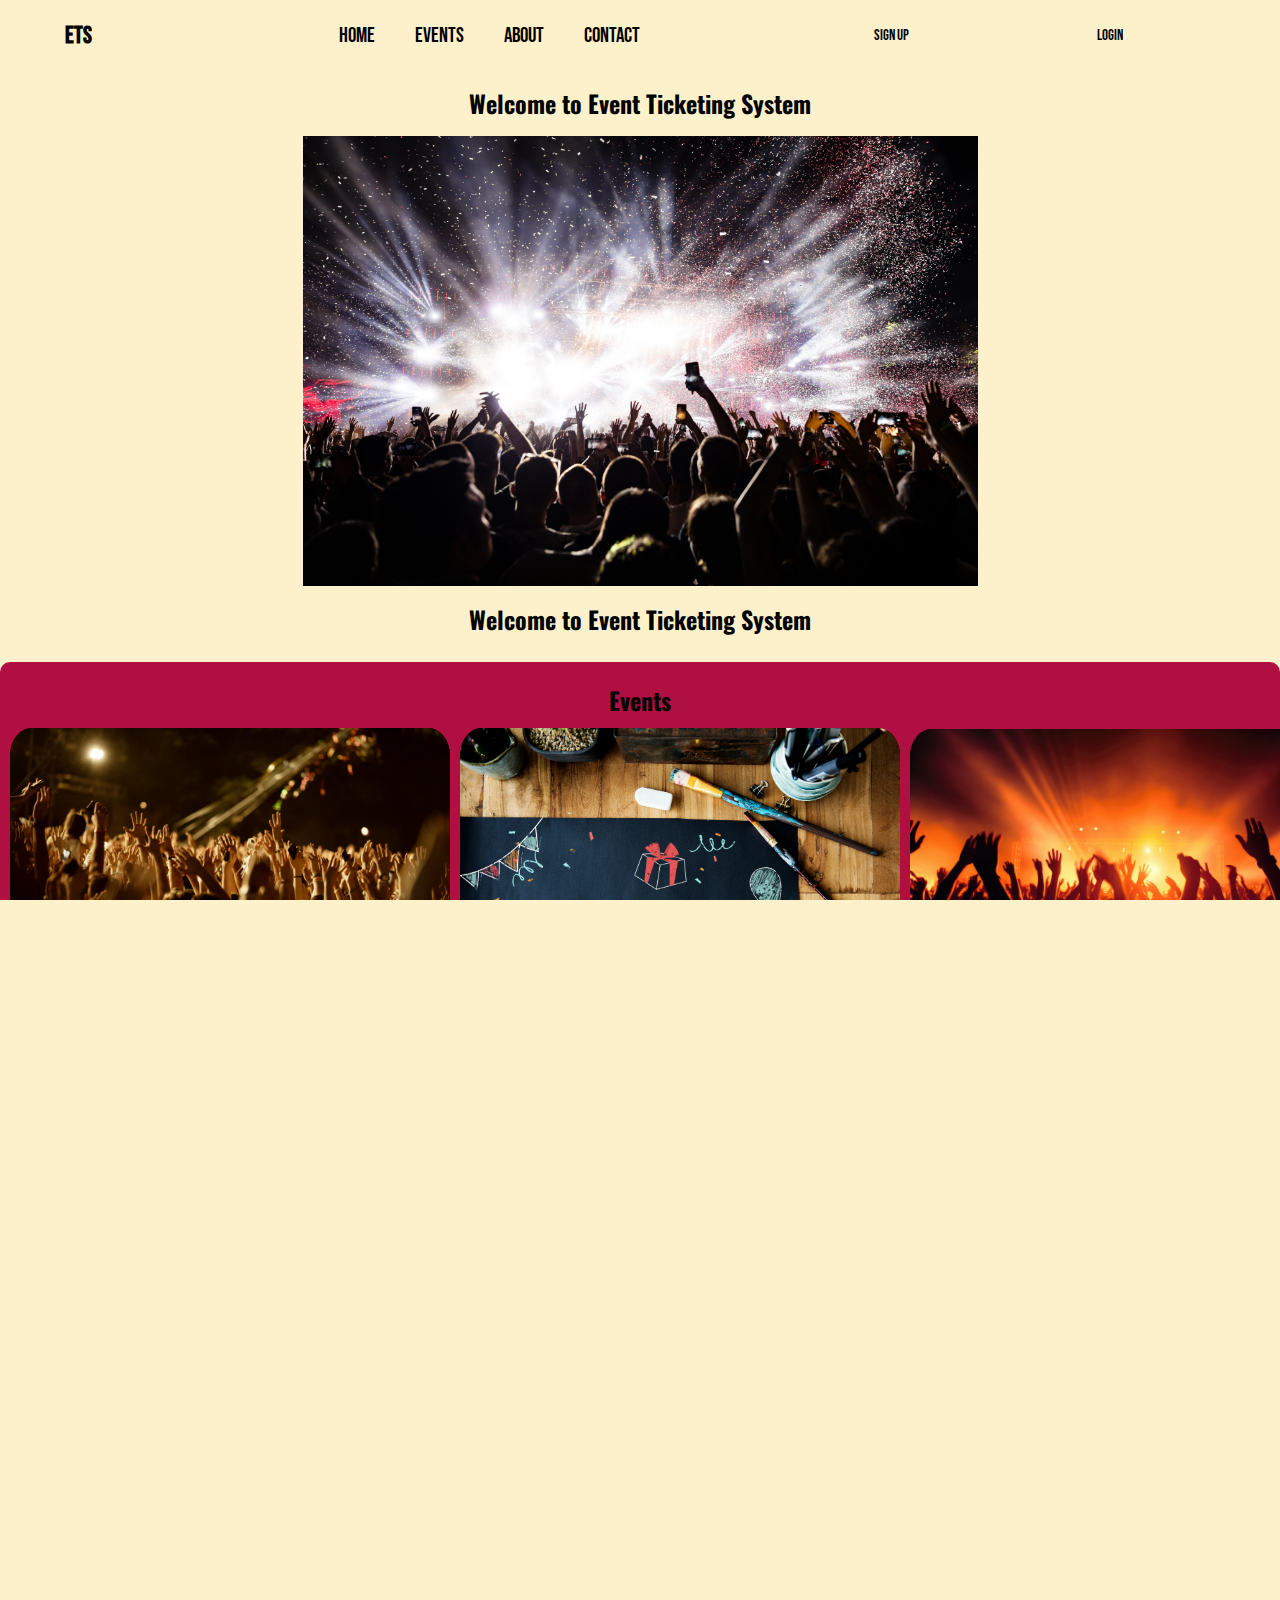
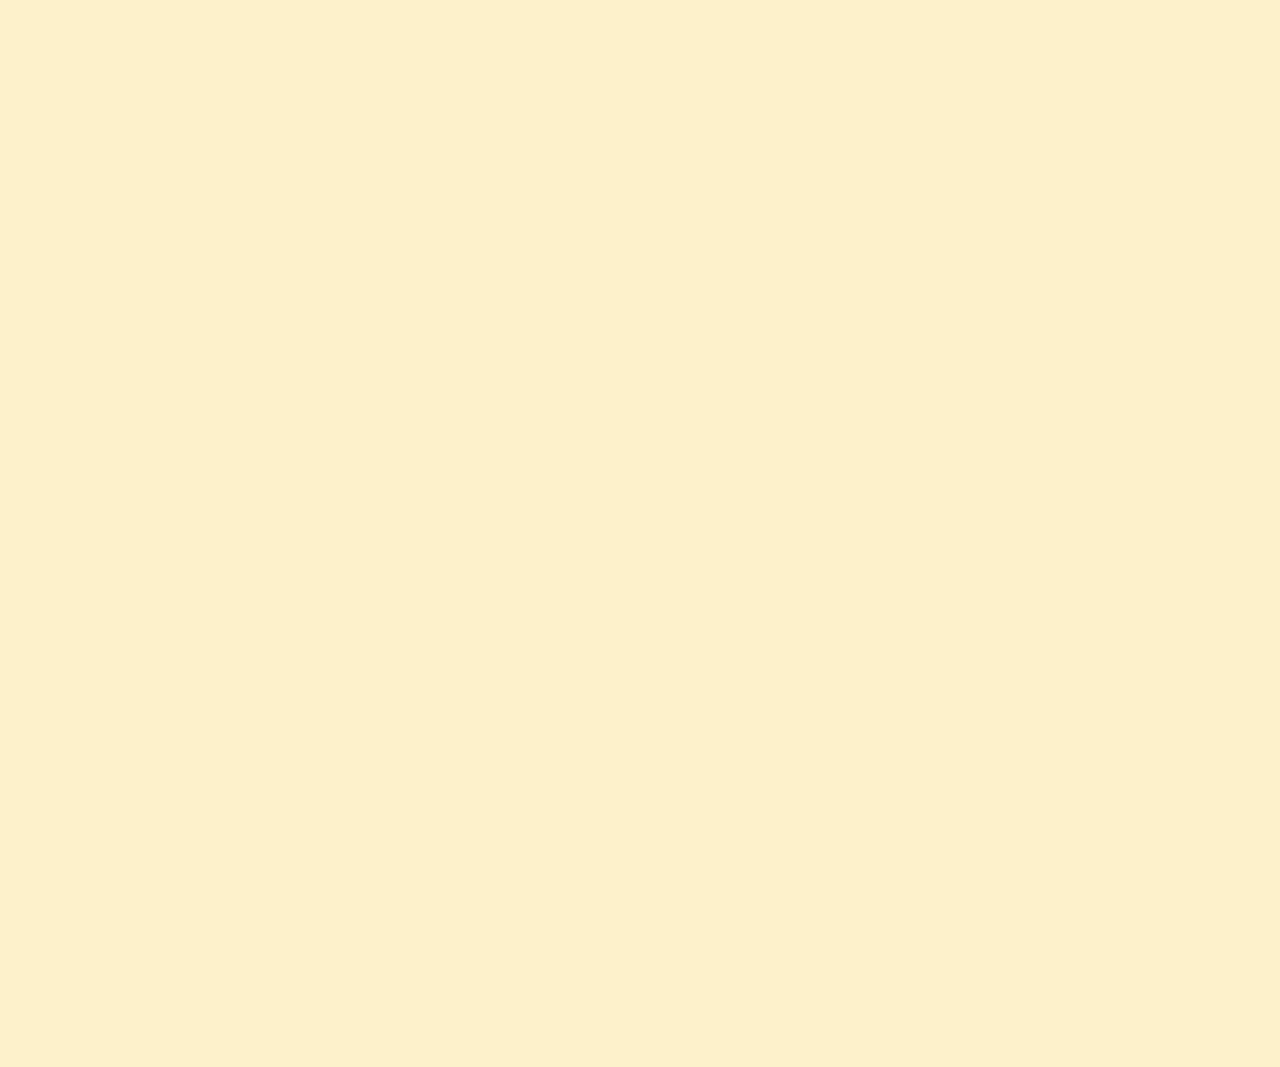
<file: index.html>
<!DOCTYPE html>
<html lang="en">
<head>
    <meta charset="UTF-8">
    <meta name="viewport" content="width=device-width, initial-scale=1.0">
    <title>Event Ticketing System</title>
    <link rel="stylesheet" href="css/style.css">
    <link rel="preconnect" href="https://fonts.googleapis.com">
    <link rel="preconnect" href="https://fonts.gstatic.com" crossorigin>
    <link href="https://fonts.googleapis.com/css2?family=Bebas+Neue&family=Manrope:wght@200..800&family=Oswald:wght@200..700&display=swap" rel="stylesheet">
</head>
<body>
    <header>
        <div class="logo"><h2>ETS</h2></div>
        <div class="nav">
            <ul>
                <li><a href="index.html">Home</a></li>
                <li><a href="/events.html">Events</a></li>
                <li><a href="/about.html">About</a></li>
                <li><a href="/contact.html">Contact</a></li>
            </ul>
        </div>
        <div class="user">
            <button class="user-btn"><a href="/signup.html">Sign Up</a></button>
            <button class="user-btn" id="login-btn"><a href="/login.html">Login</a></button>
        </div>
    </header>
    <div class="parnt">
        <div class="banner">
            <h3 class="text">Welcome to Event Ticketing System</h3>
            <div class="holder">
                <img src="/images/banner.webp" alt=" ">
            </div>
            
            <h3 class="text">Welcome to Event Ticketing System</h3>
        </div>
        <div class="event">
            <h2>Events</h2>
            <div class="container">
                <div class="grid">
                    <div class="img">
                        <img src="/images/event1.webp" alt="">
                    </div>
                    <div class="text-box">
                        <h3 id="eventName">Concert in the Park</h3>
                        <p>Date: April 15th, 2025</p>
                        <p>Artist: The Wildflowers</p>
                        <p id="eventPrice">Price: $30</p>
                        <button class="text-btn" id="addToCartButton">Add to Cart</button>

                    </div>
                </div>
                <div class="grid">
                    <div class="img">
                        <img src="/images/event2.webp" alt="">
                    </div>
                    <div class="text-box">
                        <h3 id="eventName">Jazz Night</h3>
                        <p>Date: April 17th, 2025</p>
                        <p>Artist: Georgy Band</p>
                        <p id="eventPrice">Price: $25</p>
                        <button class="text-btn" id="addToCartButton">Add to Cart</button>
                    </div>
                </div>
                <div class="grid">
                    <div class="img">
                        <img src="/images/event3.webp" alt="">
                    </div>
                    <div class="text-box">
                        <h3 id="eventName">Rock Fest</h3>
                        <p>Date: May 2nd, 2025</p>
                        <p>Artist: The Rage Boys</p>
                        <p id="eventPrice">Price: $35</p>
                        <button class="text-btn" id="addToCartButton">Add to Cart</button>
                    </div>
                </div>
                <div class="grid">
                    <div class="img">
                        <img src="/images/event1.webp" alt="">
                    </div>
                    <div class="text-box">
                        <h3 id="eventName">Indie Music Showcase</h3>
                        <p>Date: May 10th, 2025</p>
                        <p>Artist: The Dreamers</p>
                        <p id="eventPrice">Price: $35</p>
                        <button class="text-btn" id="addToCartButton">Add to Cart</button>
                    </div>
                </div>
                <div class="grid">
                    <div class="img">
                        <img src="/images/event2.webp" alt="">
                    </div>
                    <div class="text-box">
                        <h3 id="eventName">Classical Evening</h3>
                        <p>Date: May 18th, 2025</p>
                        <p>Artist: The NY Orchestra</p>
                        <p id="eventPrice">Price: $65</p>
                        <button class="text-btn" id="addToCartButton">Add to Cart</button>
                    </div>
                </div>
                <div class="grid">
                    <div class="img">
                        <img src="/images/event3.webp" alt="">
                    </div>
                    <div class="text-box">
                        <h3 id="eventName">Hip Hop Block Party</h3>
                        <p>Date: May 22nd, 2025</p>
                        <p>Artist: DJ Swift</p>
                        <p id="eventPrice">Price: $50</p>
                        <button class="text-btn" id="addToCartButton">Add to Cart</button>
                    </div>
                </div>
            
            </div>
            <div class="event-btn">
                <div class="box">
                    <button class="btn"><a href="/events.html">View More</a></button>
                </div>
            </div>
        </div>
        <div class="about">
            <h2>About</h2>
            <p>Lorem ipsum dolor sit amet consectetur adipisicing elit. Accusantium maiores ratione deserunt! Reiciendis fugit harum voluptatibus quibusdam eligendi accusamus quasi. Qui sapiente earum expedita sit, dignissimos perspiciatis impedit laboriosam adipisci unde harum voluptatibus omnis accusamus provident ea animi soluta eius magni blanditiis? Earum, incidunt magni. Ipsa consequatur vel voluptatibus quidem earum aut possimus voluptatem alias? Voluptatum aut distinctio temporibus illo?</p>
        </div>
        <div class="contact">
            <h2>Contact</h2>
            <p>Lorem ipsum dolor sit, amet consectetur adipisicing elit. Asperiores perspiciatis sequi eligendi vero sint illum est, similique veritatis. Sint possimus nam voluptatibus reiciendis. Reiciendis, impedit accusantium et omnis architecto quis!</p>
        </div>
    </div>
    <footer>
        <p>&copy; Richyy @ 2025</p>
    </footer>
    <script src="/js/cart.js"></script>
</body>
</html>
</file>
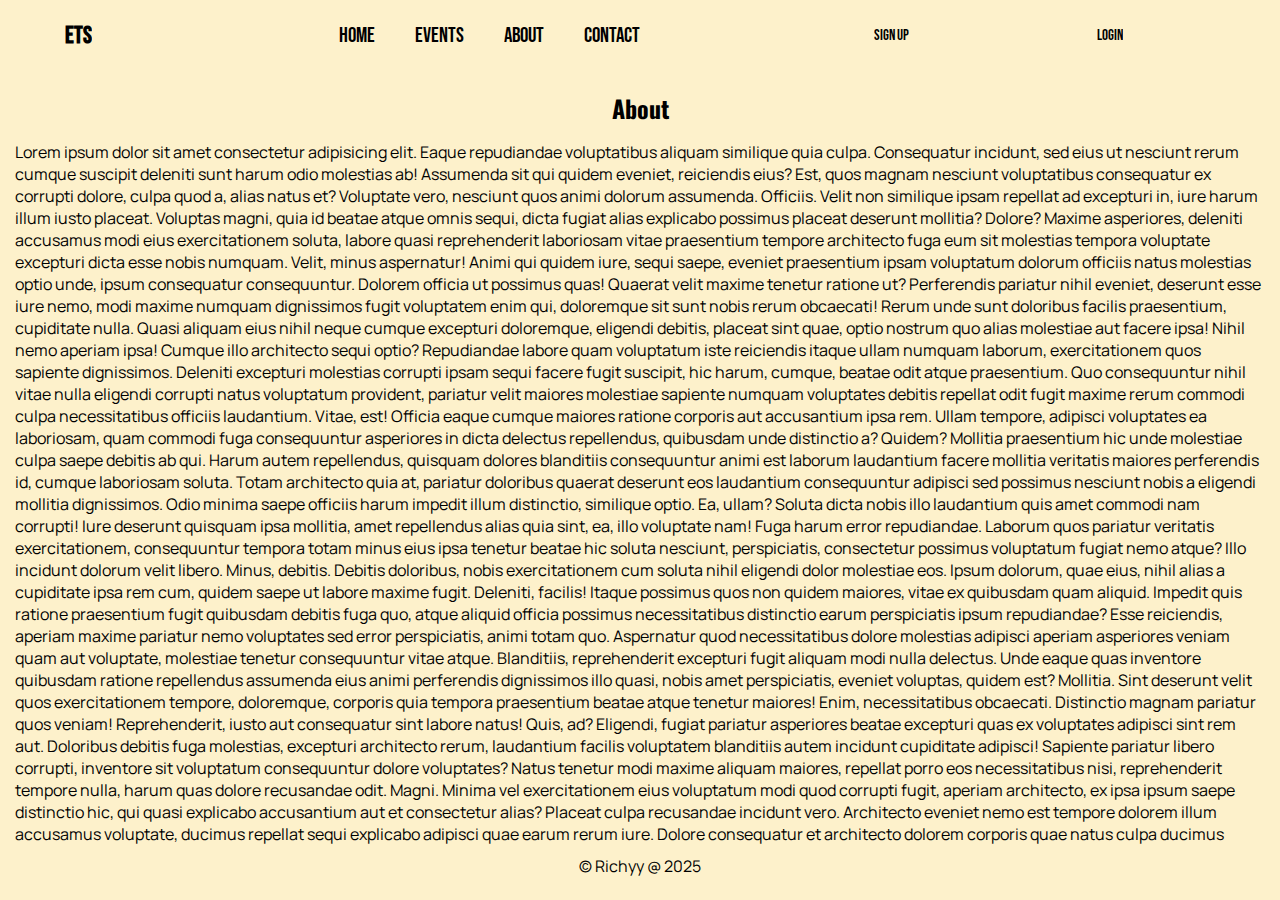
<file: about.html>
<!DOCTYPE html>
<html lang="en">
<head>
    <meta charset="UTF-8">
    <meta name="viewport" content="width=device-width, initial-scale=1.0">
    <title>Event Ticketing System</title>
    <link rel="stylesheet" href="css/style.css">
    <link rel="preconnect" href="https://fonts.googleapis.com">
    <link rel="preconnect" href="https://fonts.gstatic.com" crossorigin>
    <link href="https://fonts.googleapis.com/css2?family=Bebas+Neue&family=Manrope:wght@200..800&family=Oswald:wght@200..700&display=swap" rel="stylesheet">
</head>
<body>
    <header>
        <div class="logo"><h2>ETS</h2></div>
        <div class="nav">
            <ul>
                <li><a href="/index.html">Home</a></li>
                <li><a href="/events.html">Events</a></li>
                <li><a href="/about.html">About</a></li>
                <li><a href="/contact.html">Contact</a></li>
            </ul>
        </div>
        <div class="user">
            <button class="user-btn"><a href="/signup.html">Sign Up</a></button>
            <button class="user-btn" id="login-btn"><a href="/login.html">Login</a></button>
        </div>
    </header>
    <div class="parnt">
        
        <div class="about" id="about">
            <h2>About</h2>
            <p>Lorem ipsum dolor sit amet consectetur adipisicing elit. Eaque repudiandae voluptatibus aliquam similique quia culpa. Consequatur incidunt, sed eius ut nesciunt rerum cumque suscipit deleniti sunt harum odio molestias ab!
            Assumenda sit qui quidem eveniet, reiciendis eius? Est, quos magnam nesciunt voluptatibus consequatur ex corrupti dolore, culpa quod a, alias natus et? Voluptate vero, nesciunt quos animi dolorum assumenda. Officiis.
            Velit non similique ipsam repellat ad excepturi in, iure harum illum iusto placeat. Voluptas magni, quia id beatae atque omnis sequi, dicta fugiat alias explicabo possimus placeat deserunt mollitia? Dolore?
            Maxime asperiores, deleniti accusamus modi eius exercitationem soluta, labore quasi reprehenderit laboriosam vitae praesentium tempore architecto fuga eum sit molestias tempora voluptate excepturi dicta esse nobis numquam. Velit, minus aspernatur!
            Animi qui quidem iure, sequi saepe, eveniet praesentium ipsam voluptatum dolorum officiis natus molestias optio unde, ipsum consequatur consequuntur. Dolorem officia ut possimus quas! Quaerat velit maxime tenetur ratione ut?
            Perferendis pariatur nihil eveniet, deserunt esse iure nemo, modi maxime numquam dignissimos fugit voluptatem enim qui, doloremque sit sunt nobis rerum obcaecati! Rerum unde sunt doloribus facilis praesentium, cupiditate nulla.
            Quasi aliquam eius nihil neque cumque excepturi doloremque, eligendi debitis, placeat sint quae, optio nostrum quo alias molestiae aut facere ipsa! Nihil nemo aperiam ipsa! Cumque illo architecto sequi optio?
            Repudiandae labore quam voluptatum iste reiciendis itaque ullam numquam laborum, exercitationem quos sapiente dignissimos. Deleniti excepturi molestias corrupti ipsam sequi facere fugit suscipit, hic harum, cumque, beatae odit atque praesentium.
            Quo consequuntur nihil vitae nulla eligendi corrupti natus voluptatum provident, pariatur velit maiores molestiae sapiente numquam voluptates debitis repellat odit fugit maxime rerum commodi culpa necessitatibus officiis laudantium. Vitae, est!
            Officia eaque cumque maiores ratione corporis aut accusantium ipsa rem. Ullam tempore, adipisci voluptates ea laboriosam, quam commodi fuga consequuntur asperiores in dicta delectus repellendus, quibusdam unde distinctio a? Quidem?
            Mollitia praesentium hic unde molestiae culpa saepe debitis ab qui. Harum autem repellendus, quisquam dolores blanditiis consequuntur animi est laborum laudantium facere mollitia veritatis maiores perferendis id, cumque laboriosam soluta.
            Totam architecto quia at, pariatur doloribus quaerat deserunt eos laudantium consequuntur adipisci sed possimus nesciunt nobis a eligendi mollitia dignissimos. Odio minima saepe officiis harum impedit illum distinctio, similique optio.
            Ea, ullam? Soluta dicta nobis illo laudantium quis amet commodi nam corrupti! Iure deserunt quisquam ipsa mollitia, amet repellendus alias quia sint, ea, illo voluptate nam! Fuga harum error repudiandae.
            Laborum quos pariatur veritatis exercitationem, consequuntur tempora totam minus eius ipsa tenetur beatae hic soluta nesciunt, perspiciatis, consectetur possimus voluptatum fugiat nemo atque? Illo incidunt dolorum velit libero. Minus, debitis.
            Debitis doloribus, nobis exercitationem cum soluta nihil eligendi dolor molestiae eos. Ipsum dolorum, quae eius, nihil alias a cupiditate ipsa rem cum, quidem saepe ut labore maxime fugit. Deleniti, facilis!
            Itaque possimus quos non quidem maiores, vitae ex quibusdam quam aliquid. Impedit quis ratione praesentium fugit quibusdam debitis fuga quo, atque aliquid officia possimus necessitatibus distinctio earum perspiciatis ipsum repudiandae?
            Esse reiciendis, aperiam maxime pariatur nemo voluptates sed error perspiciatis, animi totam quo. Aspernatur quod necessitatibus dolore molestias adipisci aperiam asperiores veniam quam aut voluptate, molestiae tenetur consequuntur vitae atque.
            Blanditiis, reprehenderit excepturi fugit aliquam modi nulla delectus. Unde eaque quas inventore quibusdam ratione repellendus assumenda eius animi perferendis dignissimos illo quasi, nobis amet perspiciatis, eveniet voluptas, quidem est? Mollitia.
            Sint deserunt velit quos exercitationem tempore, doloremque, corporis quia tempora praesentium beatae atque tenetur maiores! Enim, necessitatibus obcaecati. Distinctio magnam pariatur quos veniam! Reprehenderit, iusto aut consequatur sint labore natus!
            Quis, ad? Eligendi, fugiat pariatur asperiores beatae excepturi quas ex voluptates adipisci sint rem aut. Doloribus debitis fuga molestias, excepturi architecto rerum, laudantium facilis voluptatem blanditiis autem incidunt cupiditate adipisci!
            Sapiente pariatur libero corrupti, inventore sit voluptatum consequuntur dolore voluptates? Natus tenetur modi maxime aliquam maiores, repellat porro eos necessitatibus nisi, reprehenderit tempore nulla, harum quas dolore recusandae odit. Magni.
            Minima vel exercitationem eius voluptatum modi quod corrupti fugit, aperiam architecto, ex ipsa ipsum saepe distinctio hic, qui quasi explicabo accusantium aut et consectetur alias? Placeat culpa recusandae incidunt vero.
            Architecto eveniet nemo est tempore dolorem illum accusamus voluptate, ducimus repellat sequi explicabo adipisci quae earum rerum iure. Dolore consequatur et architecto dolorem corporis quae natus culpa ducimus libero sit?
            Mollitia dolorem ab, sunt a, tempora id eius deserunt pariatur odio omnis obcaecati ipsa qui molestias culpa perspiciatis, nulla quisquam! Nam corrupti illo eligendi ex debitis odit excepturi voluptates dolore!
            Accusantium excepturi debitis laborum explicabo beatae quisquam ea amet cumque ipsam fuga! Dolor fugit qui, in earum autem reprehenderit eveniet odit, excepturi velit assumenda quis ex dolorum? Dignissimos, tenetur facilis!
            Veritatis enim fugit consequatur aspernatur cupiditate sapiente vitae nihil similique commodi culpa! Atque quas, et doloremque soluta libero corrupti rerum nisi repudiandae beatae, laudantium exercitationem? Necessitatibus animi tempore laudantium ratione!
            Eum excepturi quos porro illo expedita rerum quo quidem, natus error repellendus numquam, tempora doloremque ipsam veritatis exercitationem nihil! Voluptatem quasi officia temporibus ipsa repellendus et. Maxime molestiae asperiores nihil!
            Dolores debitis accusamus veritatis distinctio ducimus illo officia rerum, vero eveniet neque nesciunt cum tempora sed saepe, eum sint libero autem. Unde iste quidem nostrum dolor fugiat quos sint vero.
            Magnam nihil, neque placeat alias iusto corrupti sunt. Corrupti unde fugit odio commodi non, aliquid obcaecati consequatur inventore voluptatem numquam, repellendus blanditiis similique ab molestiae iusto quibusdam et nisi? Quibusdam.
            Delectus unde repellat molestias possimus vitae iusto error excepturi veniam blanditiis libero commodi, cupiditate, fuga magnam quam, ullam veritatis officia assumenda sint itaque tempore enim. Sequi mollitia recusandae nisi dignissimos.</p>
        </div>
    
    </div>
    <footer>
        <p>&copy; Richyy @ 2025</p>
    </footer>
</body>
</html>
</file>
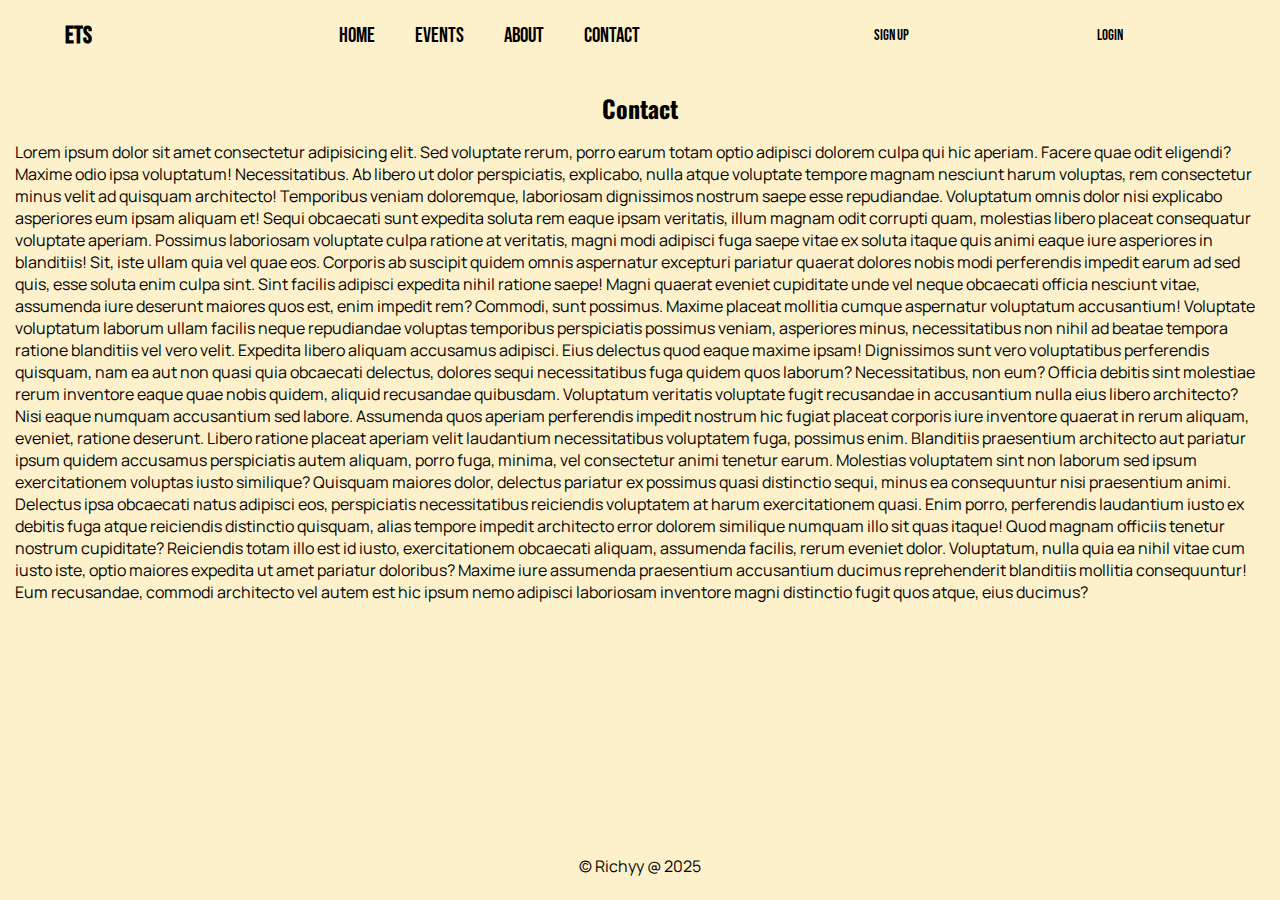
<file: contact.html>
<!DOCTYPE html>
<html lang="en">
<head>
    <meta charset="UTF-8">
    <meta name="viewport" content="width=device-width, initial-scale=1.0">
    <title>Event Ticketing System</title>
    <link rel="stylesheet" href="css/style.css">
    <link rel="preconnect" href="https://fonts.googleapis.com">
    <link rel="preconnect" href="https://fonts.gstatic.com" crossorigin>
    <link href="https://fonts.googleapis.com/css2?family=Bebas+Neue&family=Manrope:wght@200..800&family=Oswald:wght@200..700&display=swap" rel="stylesheet">
</head>
<body>
    <header>
        <div class="logo"><h2>ETS</h2></div>
        <div class="nav">
            <ul>
                <li><a href="/index.html">Home</a></li>
                <li><a href="/events.html">Events</a></li>
                <li><a href="/about.html">About</a></li>
                <li><a href="/contact.html">Contact</a></li>
            </ul>
        </div>
        <div class="user">
            <button class="user-btn"><a href="/signup.html">Sign Up</a></button>
            <button class="user-btn" id="login-btn"><a href="/login.html">Login</a></button>
        </div>
    </header>
    <div class="parnt">
        
        <div class="contact" id="contact">
            <h2>Contact</h2>
            <p>Lorem ipsum dolor sit amet consectetur adipisicing elit. Sed voluptate rerum, porro earum totam optio adipisci dolorem culpa qui hic aperiam. Facere quae odit eligendi? Maxime odio ipsa voluptatum! Necessitatibus.
            Ab libero ut dolor perspiciatis, explicabo, nulla atque voluptate tempore magnam nesciunt harum voluptas, rem consectetur minus velit ad quisquam architecto! Temporibus veniam doloremque, laboriosam dignissimos nostrum saepe esse repudiandae.
            Voluptatum omnis dolor nisi explicabo asperiores eum ipsam aliquam et! Sequi obcaecati sunt expedita soluta rem eaque ipsam veritatis, illum magnam odit corrupti quam, molestias libero placeat consequatur voluptate aperiam.
            Possimus laboriosam voluptate culpa ratione at veritatis, magni modi adipisci fuga saepe vitae ex soluta itaque quis animi eaque iure asperiores in blanditiis! Sit, iste ullam quia vel quae eos.
            Corporis ab suscipit quidem omnis aspernatur excepturi pariatur quaerat dolores nobis modi perferendis impedit earum ad sed quis, esse soluta enim culpa sint. Sint facilis adipisci expedita nihil ratione saepe!
            Magni quaerat eveniet cupiditate unde vel neque obcaecati officia nesciunt vitae, assumenda iure deserunt maiores quos est, enim impedit rem? Commodi, sunt possimus. Maxime placeat mollitia cumque aspernatur voluptatum accusantium!
            Voluptate voluptatum laborum ullam facilis neque repudiandae voluptas temporibus perspiciatis possimus veniam, asperiores minus, necessitatibus non nihil ad beatae tempora ratione blanditiis vel vero velit. Expedita libero aliquam accusamus adipisci.
            Eius delectus quod eaque maxime ipsam! Dignissimos sunt vero voluptatibus perferendis quisquam, nam ea aut non quasi quia obcaecati delectus, dolores sequi necessitatibus fuga quidem quos laborum? Necessitatibus, non eum?
            Officia debitis sint molestiae rerum inventore eaque quae nobis quidem, aliquid recusandae quibusdam. Voluptatum veritatis voluptate fugit recusandae in accusantium nulla eius libero architecto? Nisi eaque numquam accusantium sed labore.
            Assumenda quos aperiam perferendis impedit nostrum hic fugiat placeat corporis iure inventore quaerat in rerum aliquam, eveniet, ratione deserunt. Libero ratione placeat aperiam velit laudantium necessitatibus voluptatem fuga, possimus enim.
            Blanditiis praesentium architecto aut pariatur ipsum quidem accusamus perspiciatis autem aliquam, porro fuga, minima, vel consectetur animi tenetur earum. Molestias voluptatem sint non laborum sed ipsum exercitationem voluptas iusto similique?
            Quisquam maiores dolor, delectus pariatur ex possimus quasi distinctio sequi, minus ea consequuntur nisi praesentium animi. Delectus ipsa obcaecati natus adipisci eos, perspiciatis necessitatibus reiciendis voluptatem at harum exercitationem quasi.
            Enim porro, perferendis laudantium iusto ex debitis fuga atque reiciendis distinctio quisquam, alias tempore impedit architecto error dolorem similique numquam illo sit quas itaque! Quod magnam officiis tenetur nostrum cupiditate?
            Reiciendis totam illo est id iusto, exercitationem obcaecati aliquam, assumenda facilis, rerum eveniet dolor. Voluptatum, nulla quia ea nihil vitae cum iusto iste, optio maiores expedita ut amet pariatur doloribus?
            Maxime iure assumenda praesentium accusantium ducimus reprehenderit blanditiis mollitia consequuntur! Eum recusandae, commodi architecto vel autem est hic ipsum nemo adipisci laboriosam inventore magni distinctio fugit quos atque, eius ducimus?</p>
        </div>
    
    </div>
    <footer>
        <p>&copy; Richyy @ 2025</p>
    </footer>
</body>
</html>
</file>
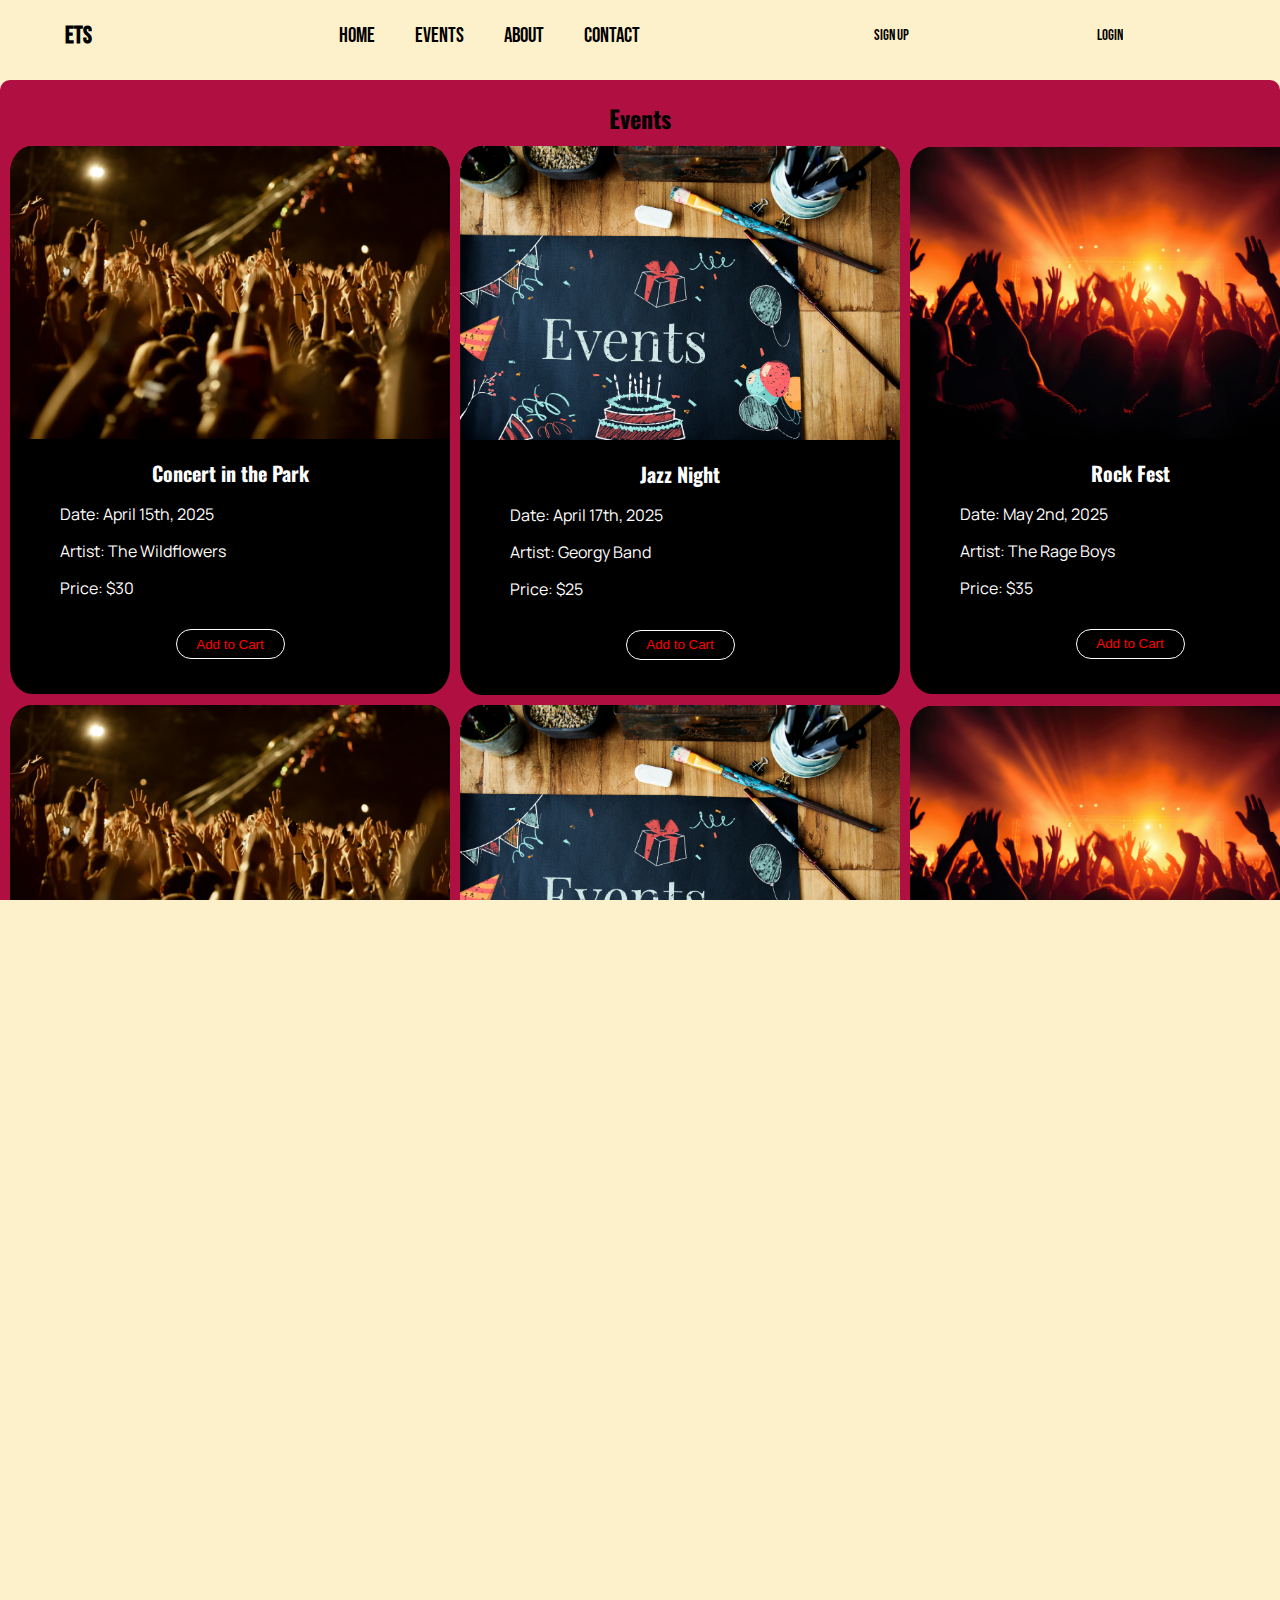
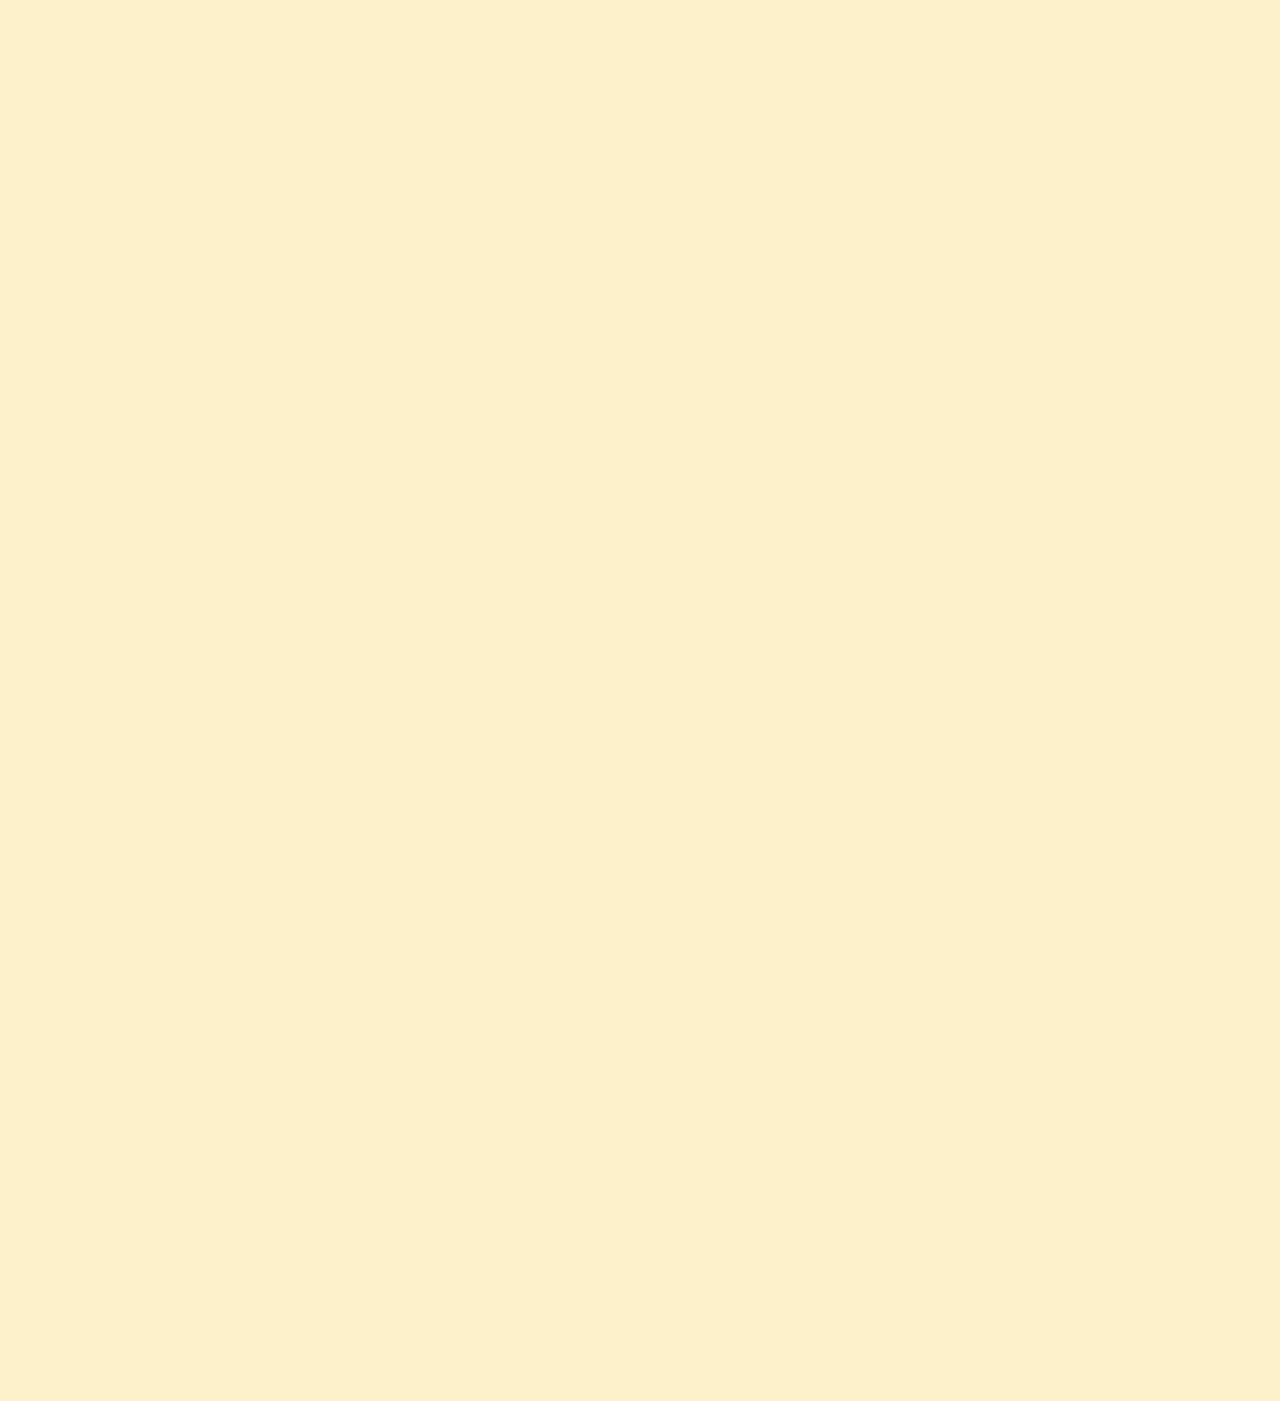
<file: events.html>
<!DOCTYPE html>
<html lang="en">
<head>
    <meta charset="UTF-8">
    <meta name="viewport" content="width=device-width, initial-scale=1.0">
    <title>Event Ticketing System</title>
    <link rel="stylesheet" href="css/style.css">
    <link rel="preconnect" href="https://fonts.googleapis.com">
    <link rel="preconnect" href="https://fonts.gstatic.com" crossorigin>
    <link href="https://fonts.googleapis.com/css2?family=Bebas+Neue&family=Manrope:wght@200..800&family=Oswald:wght@200..700&display=swap" rel="stylesheet">
</head>
<body>
    <header>
        <div class="logo"><h2>ETS</h2></div>
        <div class="nav">
            <ul>
                <li><a href="/index.html">Home</a></li>
                <li><a href="/events.html">Events</a></li>
                <li><a href="/about.html">About</a></li>
                <li><a href="/contact.html">Contact</a></li>
            </ul>
        </div>
        <div class="user">
            <button class="user-btn"><a href="/signup.html">Sign Up</a></button>
            <button class="user-btn" id="login-btn"><a href="/login.html">Login</a></button>
        </div>
    </header>
    <div class="parnt">
        <div class="event">
            <h2>Events</h2>
            <div class="container">
                <div class="grid">
                    <div class="img">
                        <img src="/images/event1.webp" alt="">
                    </div>
                    <div class="text-box">
                        <h3 id="eventName">Concert in the Park</h3>
                        <p>Date: April 15th, 2025</p>
                        <p>Artist: The Wildflowers</p>
                        <p id="eventPrice">Price: $30</p>
                        <button class="text-btn addToCartButton">Add to Cart</button>
                    </div>
                </div>
                <div class="grid">
                    <div class="img">
                        <img src="/images/event2.webp" alt="">
                    </div>
                    <div class="text-box">
                        <h3 id="eventName">Jazz Night</h3>
                        <p>Date: April 17th, 2025</p>
                        <p>Artist: Georgy Band</p>
                        <p id="eventPrice">Price: $25</p>
                        <button class="text-btn addToCartButton">Add to Cart</button>
                    </div>
                </div>
                <div class="grid">
                    <div class="img">
                        <img src="/images/event3.webp" alt="">
                    </div>
                    <div class="text-box">
                        <h3 id="eventName">Rock Fest</h3>
                        <p>Date: May 2nd, 2025</p>
                        <p>Artist: The Rage Boys</p>
                        <p id="eventPrice">Price: $35</p>
                        <button class="text-btn addToCartButton">Add to Cart</button>
                    </div>
                </div>
                <div class="grid">
                    <div class="img">
                        <img src="/images/event1.webp" alt="">
                    </div>
                    <div class="text-box">
                        <h3 id="eventName">Indie Music Showcase</h3>
                        <p>Date: May 10th, 2025</p>
                        <p>Artist: The Dreamers</p>
                        <p id="eventPrice">Price: $35</p>
                        <button class="text-btn addToCartButton">Add to Cart</button>
                    </div>
                </div>
                <div class="grid">
                    <div class="img">
                        <img src="/images/event2.webp" alt="">
                    </div>
                    <div class="text-box">
                        <h3 id="eventName">Classical Evening</h3>
                        <p>Date: May 18th, 2025</p>
                        <p>Artist: The NY Orchestra</p>
                        <p id="eventPrice">Price: $65</p>
                        <button class="text-btn addToCartButton">Add to Cart</button>
                    </div>
                </div>
                <div class="grid">
                    <div class="img">
                        <img src="/images/event3.webp" alt="">
                    </div>
                    <div class="text-box">
                        <h3 id="eventName">Hip Hop Block Party</h3>
                        <p>Date: May 22nd, 2025</p>
                        <p>Artist: DJ Swift</p>
                        <p id="eventPrice">Price: $50</p>
                        <button class="text-btn addToCartButton">Add to Cart</button>
                    </div>
                </div>
                <div class="grid">
                    <div class="img">
                        <img src="/images/event1.webp" alt="">
                    </div>
                    <div class="text-box">
                        <h3 id="eventName">Concert in the Park</h3>
                        <p>Date: June 1st, 2025</p>
                        <p>Artist: The Wildflowers</p>
                        <p id="eventPrice">Price: $30</p>
                        <button class="text-btn addToCartButton">Add to Cart</button>
                    </div>
                </div>
                <div class="grid">
                    <div class="img">
                        <img src="/images/event2.webp" alt="">
                    </div>
                    <div class="text-box">
                        <h3 id="eventName">Hip Hop Block Party</h3>
                        <p>Date: June 10th, 2025</p>
                        <p>Artist: DJ Swift</p>
                        <p id="eventPrice">Price: $50</p>
                        <button class="text-btn addToCartButton">Add to Cart</button>
                    </div>
                </div>
                <div class="grid">
                    <div class="img">
                        <img src="/images/event3.webp" alt="">
                    </div>
                    <div class="text-box">
                        <h3 id="eventName">Indie Music Showcase</h3>
                        <p>Date: June 18th, 2025</p>
                        <p>Artist: The Dreamers</p>
                        <p id="eventPrice">Price: $35</p>
                        <button class="text-btn addToCartButton">Add to Cart</button>
                    </div>
                </div>
                <div class="grid">
                    <div class="img">
                        <img src="/images/event2.webp" alt="">
                    </div>
                    <div class="text-box">
                        <h3 id="eventName">Classical Evening</h3>
                        <p>Date: June 23rd, 2025</p>
                        <p>Artist: The NY Orchestra</p>
                        <p id="eventPrice">Price: $65</p>
                        <button class="text-btn addToCartButton">Add to Cart</button>
                    </div>
                </div>
                <div class="grid">
                    <div class="img">
                        <img src="/images/event1.webp" alt="">
                    </div>
                    <div class="text-box">
                        <h3 id="eventName">Jazz Night</h3>
                        <p>Date: June 30th, 2025</p>
                        <p>Artist: Georgy Band</p>
                        <p id="eventPrice">Price: $25</p>
                        <button class="text-btn addToCartButton">Add to Cart</button>
                    </div>
                </div>
                <div class="grid">
                    <div class="img">
                        <img src="/images/event3.webp" alt="">
                    </div>
                    <div class="text-box">
                        <h3 id="eventName">Rock Fest</h3>
                        <p>Date: July 2nd, 2025</p>
                        <p>Artist: The Rage Boys</p>
                        <p id="eventPrice">Price: $35</p>
                        <button class="text-btn addToCartButton">Add to Cart</button>
                    </div>
                </div>
                <div class="grid">
                    <div class="img">
                        <img src="/images/event3.webp" alt="">
                    </div>
                    <div class="text-box">
                        <h3 id="eventName">Indie Music Showcase</h3>
                        <p>Date: July 8th, 2025</p>
                        <p>Artist: The Dreamers</p>
                        <p id="eventPrice">Price: $35</p>
                        <button class="text-btn addToCartButton">Add to Cart</button>
                    </div>
                </div>
                <div class="grid">
                    <div class="img">
                        <img src="/images/event1.webp" alt="">
                    </div>
                    <div class="text-box">
                        <h3 id="eventName">Hip Hop Block Party</h3>
                        <p>Date: July 17th, 2025</p>
                        <p>Artist: DJ Swift</p>
                        <p id="eventPrice">Price: $50</p>
                        <button class="text-btn addToCartButton">Add to Cart</button>
                    </div>
                </div>
                <div class="grid">
                    <div class="img">
                        <img src="/images/event2.webp" alt="">
                    </div>
                    <div class="text-box">
                        <h3 id="eventName">Rock Fest</h3>
                        <p>Date: July 20th, 2025</p>
                        <p>Artist: The Rage Boys</p>
                        <p id="eventPrice">Price: $35</p>
                        <button class="text-btn addToCartButton">Add to Cart</button>
                    </div>
                </div>
            </div>
            
            </div>
        </div>
        
    </div>
    <footer>
        <p>&copy; Richyy @ 2025</p>
    </footer>
    <script src="js/cart.js"></script>
</body>
</html>
</file>
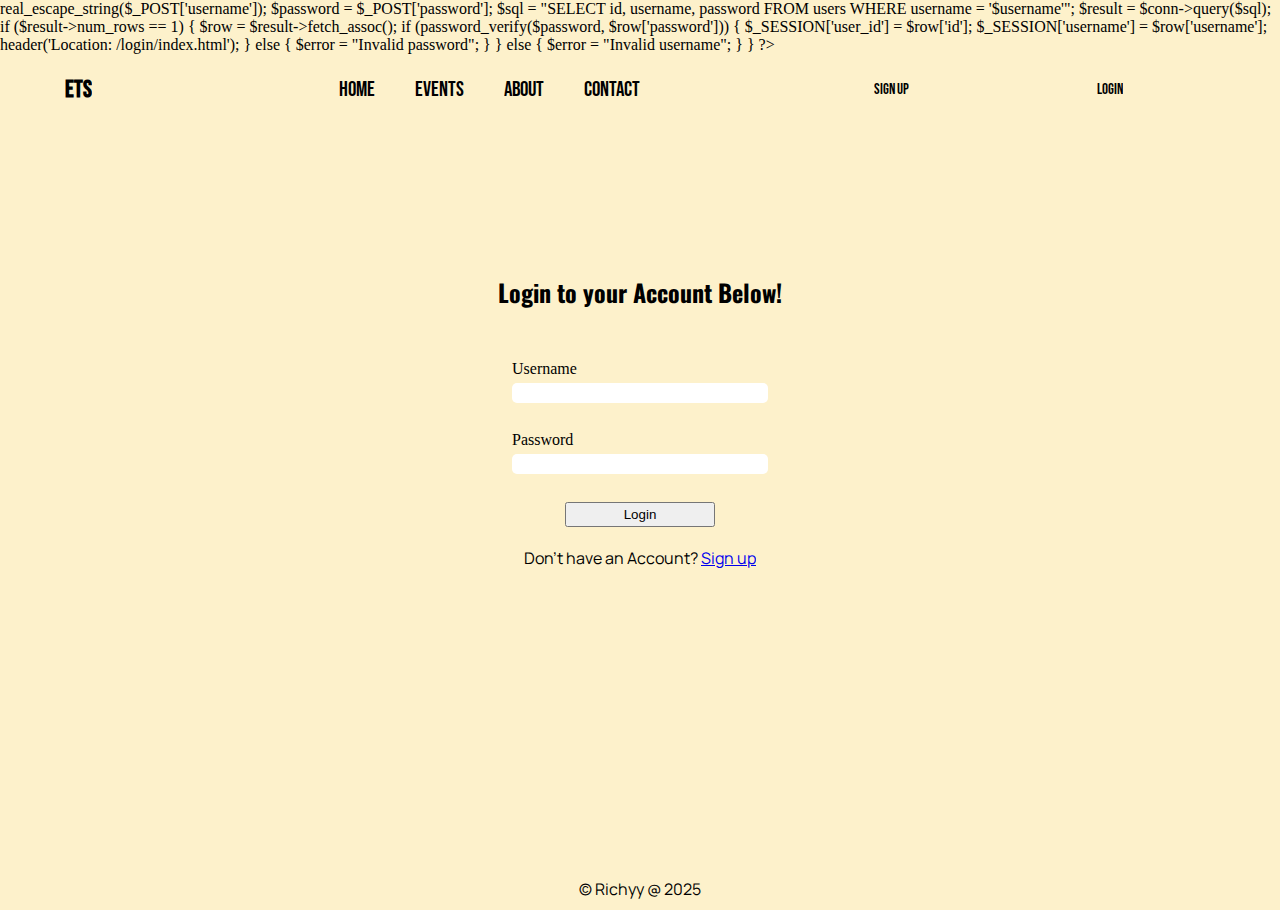
<file: login.html>
<?php
session_start();
require_once 'config.php';

if (isset($_SESSION['user_id'])) {
    header('Location: /login/index.html');
    exit;
}

if ($_SERVER['REQUEST_METHOD'] == 'POST') {
    $username = $conn->real_escape_string($_POST['username']);
    $password = $_POST['password'];

    $sql = "SELECT id, username, password FROM users WHERE username = '$username'";
    $result = $conn->query($sql);

    if ($result->num_rows == 1) {
        $row = $result->fetch_assoc();
        if (password_verify($password, $row['password'])) {
            $_SESSION['user_id'] = $row['id'];
            $_SESSION['username'] = $row['username'];
            header('Location: /login/index.html');
        } else {
            $error = "Invalid password";
        }
    } else {
        $error = "Invalid username";
    }
}
?>

<!DOCTYPE html>
<html lang="en">
<head>
    <meta charset="UTF-8">
    <meta name="viewport" content="width=device-width, initial-scale=1.0">
    <title>Event Ticketing System</title>
    <link rel="stylesheet" href="css/style.css">
    <link rel="preconnect" href="https://fonts.googleapis.com">
    <link rel="preconnect" href="https://fonts.gstatic.com" crossorigin>
    <link href="https://fonts.googleapis.com/css2?family=Bebas+Neue&family=Manrope:wght@200..800&family=Oswald:wght@200..700&display=swap" rel="stylesheet">
</head>
<body>
    <header>
        <div class="logo"><h2>ETS</h2></div>
        <div class="nav">
            <ul>
                <li><a href="/index.html">Home</a></li>
                <li><a href="/events.html">Events</a></li>
                <li><a href="/about.html">About</a></li>
                <li><a href="/contact.html">Contact</a></li>
            </ul>
        </div>
        <div class="user">
            <button class="user-btn"><a href="/signup.html">Sign Up</a></button>
            <button class="user-btn" id="login-btn"><a href="/login.html">Login</a></button>
        </div>
    </header>
    <div class="parnt">
        
        <div class="signup" id="signup">
            <h2>Login to your Account Below!</h2>
           <div class="signup-container">
            <form action="#" method="post" class="form-gridd">
                
                <div class="form-group" id="area4">
                    <label for="username">Username</label> 
                    <input type="text" id="username" name="username" required> <br>
                </div>
                <div class="form-group" id="area5">
                    <label for="password">Password</label> 
                    <input type="text" id="password" name="password" required> <br>
                </div>
                <div class="btn-container">
                    <button type="submit" class="submit-btn"> Login</button>
                </div>
                
            </form>
            <p>Don't have an Account? <span><a href="/signup.html">Sign up</a></span></p>
           </div> 
            
        </div>
    
    </div>
    <footer>
        <p>&copy; Richyy @ 2025</p>
    </footer>
</body>
</html>
</file>
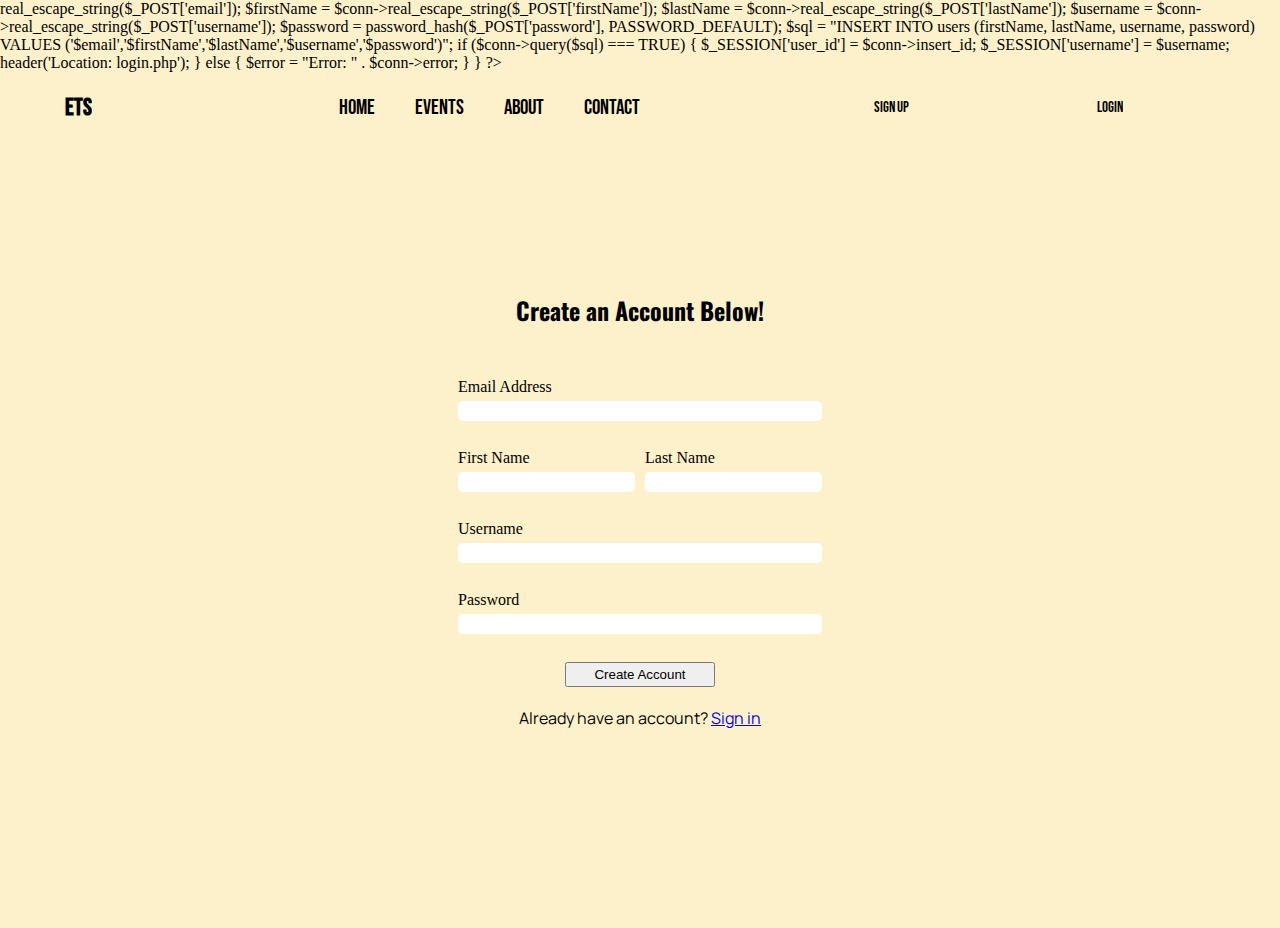
<file: signup.html>
<?php

session_start();
require_once 'config.php';

if ($_SERVER['REQUEST_METHOD'] == 'POST') {
    $email = $conn->real_escape_string($_POST['email']);
    $firstName = $conn->real_escape_string($_POST['firstName']);
    $lastName = $conn->real_escape_string($_POST['lastName']);
    $username = $conn->real_escape_string($_POST['username']);
    $password = password_hash($_POST['password'], PASSWORD_DEFAULT);

    $sql = "INSERT INTO users (firstName, lastName, username, password) VALUES ('$email','$firstName','$lastName','$username','$password')";
    if ($conn->query($sql) === TRUE) {
        $_SESSION['user_id'] = $conn->insert_id;
        $_SESSION['username'] = $username;
        header('Location: login.php');
    } else {
        $error = "Error: " . $conn->error;
    }
}
?>


<!DOCTYPE html>
<html lang="en">
<head>
    <meta charset="UTF-8">
    <meta name="viewport" content="width=device-width, initial-scale=1.0">
    <title>Event Ticketing System</title>
    <link rel="stylesheet" href="css/style.css">
    <link rel="preconnect" href="https://fonts.googleapis.com">
    <link rel="preconnect" href="https://fonts.gstatic.com" crossorigin>
    <link href="https://fonts.googleapis.com/css2?family=Bebas+Neue&family=Manrope:wght@200..800&family=Oswald:wght@200..700&display=swap" rel="stylesheet">
</head>
<body>
    <header>
        <div class="logo"><h2>ETS</h2></div>
        <div class="nav">
            <ul>
                <li><a href="/index.html">Home</a></li>
                <li><a href="/events.html">Events</a></li>
                <li><a href="/about.html">About</a></li>
                <li><a href="/contact.html">Contact</a></li>
            </ul>
        </div>
        <div class="user">
            <button class="user-btn"><a href="/signup.html">Sign Up</a></button>
            <button class="user-btn" id="login-btn"><a href="/login.html">Login</a></button>
        </div>
    </header>
    <div class="parnt">
        
        <div class="signup" id="signup">
            <h2>Create an Account Below!</h2>
           <div class="signup-container">
            <form action="/php/sign-up.php" method="post" class="form-grid">
                <div class="form-group" id="area1">
                    <label for="email">Email Address</label> 
                    <input type="email" id="email" name="email" required> <br>
                </div>
                <div class="form-group" id="area2">
                    <label for="firstName">First Name</label> 
                    <input type="text" id="firstName" name="firstName" required> 
                </div>
                <div class="form-group" id="area3">
                    <label for="firstName">Last Name</label> 
                    <input type="text" id="lastName" name="lastName" required> <br>
                </div>
                <div class="form-group" id="area4">
                    <label for="username">Username</label> 
                    <input type="text" id="username" name="username" required> <br>
                </div>
                <div class="form-group" id="area5">
                    <label for="password">Password</label> 
                    <input type="text" id="password" name="password" required> <br>
                </div>
                <div class="btn-container">
                    <button type="submit" class="submit-btn" name="submit"> Create Account</button>
                </div>
                
            </form>
            <p>Already have an account? <span><a href="/login.html">Sign in</a></span></p>
           </div> 
            
        </div>
    
    </div>
    <footer>
        <p>&copy; Richyy @ 2025</p>
    </footer>
</body>
</html>
</file>
<file: css/style.css>
:root {
    --bg-color: #FDF1CB;
    --bg-color1: #B01041;
    --bg-color2: #BD3658;
    --text-color: #000000;
    --desktop-margin-top: 10px;
    --desktop-ul-margin-left: 100px;
    --desktop-padding: 10px;
    --desktop-top-bottom-margin: 15px 0;
    --desktop-right-left-margin: 0 12px;
    --desktop-header-li-right-left-margin: 0 20px;
    --desktop-h-fs: 1.5rem;
    --desktop-p-fs: 1.3rem;
    --desktop-header-padding: 20px 2px;
    --desktop-grid-padding-bottom: 20px;
    --desktop-text-btn-margin-top: 30px;
    --desktop-textbox-p-bottom-right-margin: 0 0 15px 50px;

}

* {
    margin: 0 auto;
    padding: 0;
    box-sizing: border-box;
    overflow-x: hidden;
}

body {
    height: 100vh;
    background-color: var(--bg-color);
}

h2, h3 {
    text-align: center;
    font-size: var(--desktop-h-fs);
    font-family: "Oswald", sans-serif;
}

p {
    font-family: "Manrope", sans-serif;
}

/* Navbar Style */

header{
    display: flex;
    padding: var(--desktop-header-padding);
    justify-content: center;
    align-items: center;
}

.logo h2 {
    font-size: var(--desktop-h-fs);
    font-family: "Bebas Neue", sans-serif;
}

.nav ul {
    display: flex;
    flex-direction: row;
    margin-left: var(--desktop-ul-margin-left);
    
    
}

.nav ul li {
    list-style-type: none;
    margin: var(--desktop-header-li-right-left-margin);
    font-size: var(--desktop-p-fs);
    
}

.nav a {
    text-decoration: none;
    color: var(--text-color);
    font-family: "Bebas Neue", sans-serif;
}

.nav ul li:hover {
    font-size: 25px;
    border-bottom: 2px red solid;
}


.user {
    display: flex;
    flex-direction: row;
}


.user-btn {
    display: flex;
    border: none;
    width: 209px;
    height: 30px;
    justify-content: center;
    align-items: center;
    background-color: transparent;
    border: none;
    cursor: pointer;
}

.user-btn:hover {
    background-color: white;
    border: 1px solid transparent;
    border-radius: 30px;
}

.user-btn a {
    text-decoration: none;
    color: var(--text-color);
    font-size: 15px;
    font-family: "Bebas Neue", sans-serif;
}

#login-btn {
    margin-left: 10px;
}





img {
    max-width: 100%;
    height: 100%;
    object-fit: contain;
}

/* Login */

/*
.user i {
    
    display: none;
}
    */

.user a {
    color: black;
}

.user i {
    margin-left: 50px;
    font-size: 23px;
}

/* Banner Sytle */
/*
.banner {
   
}
*/


.holder {
   width: 100%; 
   height: 450px;
   overflow: hidden;
}
.holder img {
    width: 100%;
    height: 100%;
    object-fit: contain;
}

.text {
   margin: 15px 0;
}

/* Event style */
.event {
    margin-top: 10px;
    padding: 20px 0;
    background-color: var(--bg-color1);
    border-radius: 10px;
}

.container {
    width: 100%;
    display: grid;
    grid-template-columns: repeat(3, 1fr);
    grid-template-rows: repeat(2, 3fr);
    gap: 10px;
    justify-items: center;
    align-items: center;
    padding: var(--desktop-padding);
}

.grid {
    width: 440px;
    height: auto;
    overflow: hidden;
    background-color: black;
    align-items: center;
    padding-bottom: var(--desktop-grid-padding-bottom);
    border-radius: 5%;
   
}

.img img {
    max-width: 100%;
    height: auto;
}



.text-box {
    margin: var(--desktop-top-bottom-margin);
}

.text-box h3 {
    color: white;
    font-size: 20px;
}

.text-box p {
    margin: var(--desktop-textbox-p-bottom-right-margin);
    /*margin: 0 50px;*/
    color: white;
    margin-top: 15px;
}

.text-btn {
    display: flex;
    border: none;
    width: 109px;
    height: 30px;
    margin-top: var(--desktop-text-btn-margin-top);
    justify-content: center;
    align-items: center;
    background-color: transparent;
    color: red;
    border: 1px solid white;
    border-radius: 30px;
    cursor: pointer;
}

.event-btn {
    text-align: center;
    margin-top: var(--desktop-margin-top);
}

.btn {
    width: 150px;
    height: 30px;
    border: none;
    border-radius: 3px;
}

.btn a {
    text-decoration: none;
    color: var(--text-color);
}
/* About Style*/
.about {
    margin-top: var(--desktop-margin-top);
    padding: var(--desktop-padding);
    height: 350px;
}


#about {
    height: 85vh;
}

#about p {
    padding: 15px 5px;
}


/* Contact Style */
.contact {
    margin-top: var(--desktop-margin-top);
    padding: var(--desktop-padding);
    height: 350px;
}

#contact {
    height: 85vh;
}

#contact p {
    padding: 15px 5px;
}

/* Signup Style */
.signup {
    height: 66vh;
    margin-top: 150px;
}

.signup h2 {
    text-align: center;
}

.signup-container {
    display: flex;
    flex-direction: column;
    margin-top: 50px;
}

.form-grid {
    display: grid;
    grid-template-columns: repeat(2,1fr);
    grid-template-rows: auto;
    grid-template-areas: 
    'area1 area1'
    'area2 area3'
    'area4 area4'
    'area5 area5';
    gap: 10px;
    margin-bottom: 20px;
}

.form-group {
    display: flex;
    flex-direction: column;
    margin: 0;
    
}

.form-group label {
    text-align: left;
    margin: 0;
    margin-bottom: 5px;
}

.form-group input {
    border: none;
    height: 20px;
    width: 100%;
    border-radius: 5px;
}

#area1 {
    grid-area: area1;
}

#area2 {
    grid-area: area2;
}

#area3 {
    grid-area: area3;
}

#area4 {
    grid-area: area4;
}

#area5 {
    grid-area: area5;

}

.btn-container {
    grid-column: 1/-1;
    text-align: center;

}
    

.submit-btn {
    width: 150px;
    height: 25px;
}

/* Login Style */
.form-gridd {
    display: grid;
    grid-template-columns: repeat(2,1fr);
    grid-template-rows: auto;
    grid-template-areas: 
    'area4 area4'
    'area5 area5';
    gap: 10px;
    margin-bottom: 20px;
    width: 20%;
}

/* Cart */

#cart {
    height: 66vh;
    margin-top: 150px;
}

#cart h2 {
    text-align: center;
}

#cart-container {
    display: flex;
    flex-direction: column;
    margin-top: 50px;
}
.cart {
    width: 40%;
    height: 100%;
    background: white;
    padding: 0 20px 40px;
    box-shadow: -2px 0 10px rgba(0,0.0, 0.1);
   overflow: auto;
}

.cart-box {
    display: flex;
    align-items: center;
    margin-top: 20px;
}

.cart-box img {
    width: 100px;
    height: 100px;
    border-radius: 6px;
    object-fit: cover;
    margin-right: 20px;
}

.cart-detail {
    display: grid;
    gap: 8px;
    margin-right: auto;
}

.cart-event-title {
    font-size: 16px;
}

.cart-price {
    font-weight: 500;
}

.cart-quantity {
    display: flex;
    width: 100px;
    border: 1px solid #999;
    border-radius: 6px;
}

.cart-quantity button {
    background: transparent;
    width: 30px;
    border: none;
    font-size: 20px;
    cursor: pointer;
}

.cart-quantity #decrement {
    color: #999;
}

.cart-quantity .number {
    display: flex;
    justify-content: center;
    align-items: center;
    width: 40px;
    border-left:  1px solid #999;
    border-right: 1px solid #999;
    cursor: default;
}

.fa-solid {
    font-size: 25px;
    cursor: pointer;
}

.cart-total {
    display: flex;
    justify-content: flex-end;
    align-items: center;
    border-top: 1px solid #333;
    margin-top: 20px;
    font-size: 18px;
}

#cartTotalPrice {
    margin-left: 10px;
    font-weight: 600;
}


.card {
     display: no;

}


.cart-btn {
    margin-top: 20px;
    display: flex;
}
.cart-btn button {
    width: 133px;
    margin-right: 20px;
    border: none;
    border-radius: 6px;
    padding: 10px 30px;
    margin: 20px auto 0;
    cursor: pointer;
}

#emptyCartMessage {
    display: #888;
}

/* Footer Style */
footer {
    text-align: center;
    padding: var(--desktop-padding);
}
</file>
